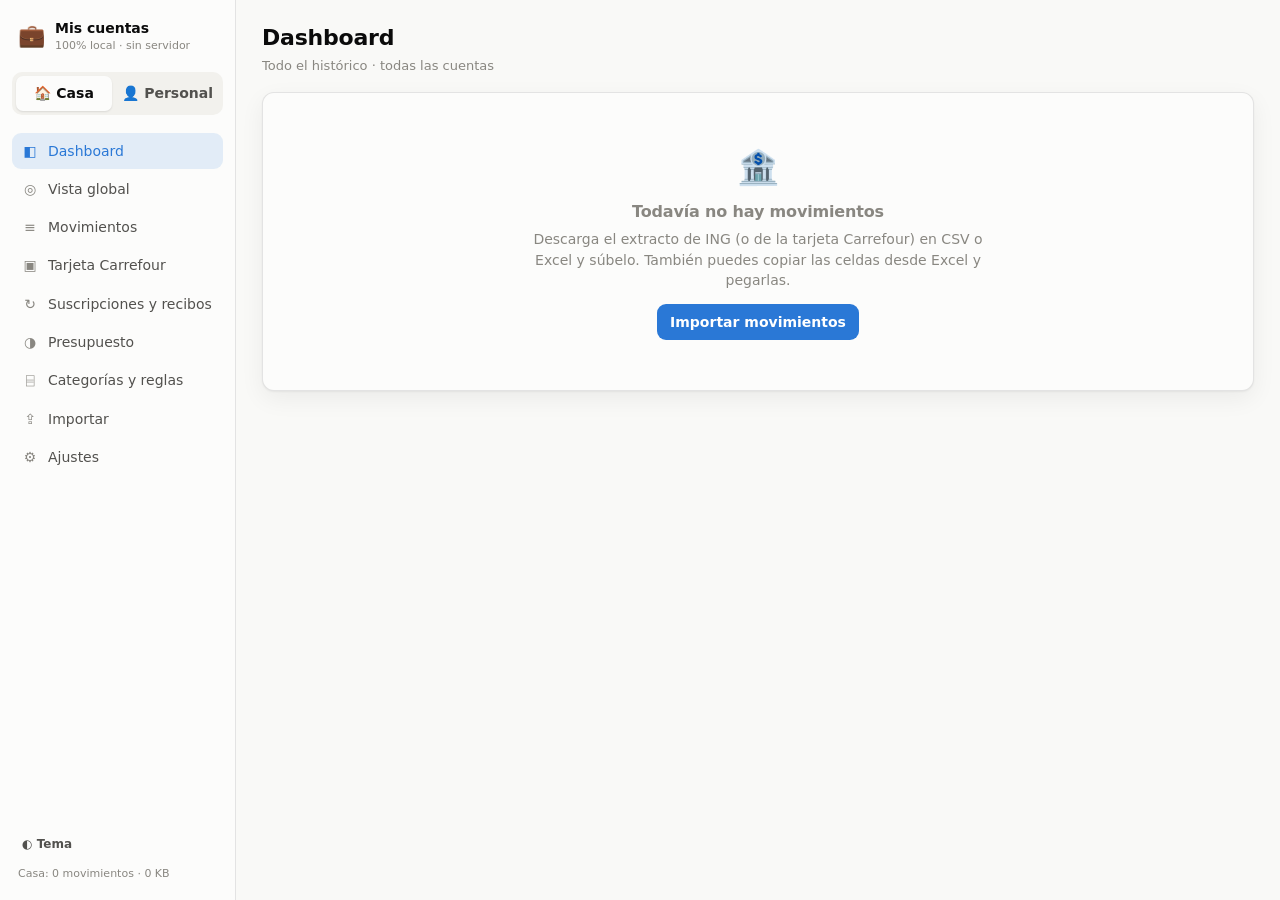
<file: index.html>
<!DOCTYPE html>
<html lang="es" data-theme="light" data-build="1.0.3" data-size="375783">
<head>
<meta charset="utf-8">
<meta name="viewport" content="width=device-width, initial-scale=1, viewport-fit=cover">
<title>Mis cuentas</title>
<meta name="theme-color" content="#2a78d6">
<meta name="mobile-web-app-capable" content="yes">
<meta name="apple-mobile-web-app-capable" content="yes">
<meta name="apple-mobile-web-app-status-bar-style" content="default">
<meta name="apple-mobile-web-app-title" content="Mis cuentas">
<link rel="stylesheet" href="css/styles.css">
<link rel="icon" href="icons/icon.svg" type="image/svg+xml">
<link rel="apple-touch-icon" href="icons/apple-touch-icon.png">
<script>
  /* Chrome Android (≤157) dice «ya está instalada» en su menú si hay OTRA app
     instalada en el mismo dominio (alexlobar.github.io). beforeinstallprompt sí
     mira la carpeta: se escucha ya aquí, ANTES de enlazar el manifiesto, para no
     perder el aviso, y app.js lo ofrece con un botón propio. */
  window.__installPrompt = null;
  window.addEventListener('beforeinstallprompt', function (ev) {
    ev.preventDefault();               // sin la mini-barra de Chrome: usamos nuestro botón
    window.__installPrompt = ev;
    if (window.__onInstallPrompt) window.__onInstallPrompt(ev);
  });
  // Para instalarla en el móvil hace falta el manifiesto; abierta como fichero
  // (doble clic en el PC) no sirve y el navegador se quejaría, así que solo se pone en web.
  if (location.protocol !== 'file:') {
    var l = document.createElement('link'); l.rel = 'manifest'; l.href = 'manifest.webmanifest';
    document.head.appendChild(l);
  }
</script>
</head>
<body>

<aside class="sidebar">
  <div class="brand">
    <span class="brand-mark">💼</span>
    <div>
      <div class="brand-name">Mis cuentas</div>
      <div class="brand-sub">100% local · sin servidor</div>
    </div>
  </div>
  <!-- selector de espacio (Casa / Personal) y menú: los pinta app.js -->
  <div class="espacio" id="espacio" role="group" aria-label="Espacio"></div>
  <button class="btn ghost menu-btn" id="menuBtn" aria-label="Menú" aria-expanded="false" aria-controls="nav">☰</button>
  <nav class="nav" id="nav"></nav>
  <div class="sidebar-foot">
    <button class="btn ghost sm" id="themeToggle" title="Cambiar tema">◐ Tema</button>
    <div class="storage-note" id="storageNote"></div>
  </div>
</aside>

<main class="main">
  <div id="view"></div>
</main>

<!-- barra de pestañas del móvil: la pinta app.js -->
<nav class="tabbar" id="tabbar" aria-label="Accesos rápidos"></nav>

<div id="tooltip" class="chart-tooltip" hidden></div>
<div id="toasts" class="toasts"></div>

<dialog id="modal" class="modal">
  <div class="modal-body" id="modalBody"></div>
</dialog>

<script src="js/store.js"></script>
<script src="js/xlsx.js"></script>
<script src="js/parse.js"></script>
<script src="js/charts.js"></script>
<script src="js/app.js"></script>
</body>
</html>
</file>
<file: css/styles.css>
/* ---------- Tokens ---------- */
:root {
  color-scheme: light;
  --plane:          #f9f9f7;
  --surface:        #fcfcfb;
  --surface-2:      #f2f1ed;
  --text:           #0b0b0b;
  --text-2:         #52514e;
  --muted:          #898781;
  --grid:           #e1e0d9;
  --axis:           #c3c2b7;
  --border:         rgba(11,11,11,0.10);
  --border-strong:  rgba(11,11,11,0.18);
  --good:           #0ca30c;
  --good-text:      #006300;
  --warning:        #fab219;
  --serious:        #ec835a;
  --critical:       #d03b3b;
  --s1:#2a78d6; --s2:#eb6834; --s3:#1baf7a; --s4:#eda100;
  --s5:#e87ba4; --s6:#008300; --s7:#4a3aa7; --s8:#e34948;
  --accent:         #2a78d6;
  --shadow:         0 1px 2px rgba(11,11,11,.05), 0 8px 24px rgba(11,11,11,.06);
  --radius:         12px;
}
@media (prefers-color-scheme: dark) {
  :root:not([data-theme="light"]) {
    color-scheme: dark;
    --plane:#0d0d0d; --surface:#1a1a19; --surface-2:#232321;
    --text:#ffffff; --text-2:#c3c2b7; --muted:#898781;
    --grid:#2c2c2a; --axis:#383835;
    --border:rgba(255,255,255,0.10); --border-strong:rgba(255,255,255,0.20);
    --good-text:#0ca30c;
    --s1:#3987e5; --s2:#d95926; --s3:#199e70; --s4:#c98500;
    --s5:#d55181; --s6:#008300; --s7:#9085e9; --s8:#e66767;
    --accent:#3987e5;
    --shadow: 0 1px 2px rgba(0,0,0,.4), 0 8px 24px rgba(0,0,0,.35);
  }
}
:root[data-theme="dark"] {
  color-scheme: dark;
  --plane:#0d0d0d; --surface:#1a1a19; --surface-2:#232321;
  --text:#ffffff; --text-2:#c3c2b7; --muted:#898781;
  --grid:#2c2c2a; --axis:#383835;
  --border:rgba(255,255,255,0.10); --border-strong:rgba(255,255,255,0.20);
  --good-text:#0ca30c;
  --s1:#3987e5; --s2:#d95926; --s3:#199e70; --s4:#c98500;
  --s5:#d55181; --s6:#008300; --s7:#9085e9; --s8:#e66767;
  --accent:#3987e5;
  --shadow: 0 1px 2px rgba(0,0,0,.4), 0 8px 24px rgba(0,0,0,.35);
}

/* ---------- Base ---------- */
* { box-sizing: border-box; }
html, body { height: 100%; }
body {
  margin: 0;
  display: flex;
  background: var(--plane);
  color: var(--text);
  font: 14px/1.45 system-ui, -apple-system, "Segoe UI", sans-serif;
  -webkit-font-smoothing: antialiased;
}
h1,h2,h3,h4 { margin: 0; font-weight: 650; letter-spacing: -0.01em; }
h1 { font-size: 22px; }
h2 { font-size: 16px; }
h3 { font-size: 14px; }
a { color: var(--accent); }
button, input, select, textarea { font: inherit; color: inherit; }

/* ---------- Sidebar ---------- */
.sidebar {
  width: 236px; flex: 0 0 236px;
  background: var(--surface);
  border-right: 1px solid var(--border);
  display: flex; flex-direction: column;
  padding: 18px 12px; gap: 18px;
  position: sticky; top: 0; height: 100vh;
}
.brand { display: flex; gap: 10px; align-items: center; padding: 0 6px; }
.brand-mark { font-size: 22px; }
.brand-name { font-weight: 680; font-size: 14px; }
.brand-sub { font-size: 11px; color: var(--muted); }
.nav { display: flex; flex-direction: column; gap: 2px; }
.nav a {
  display: flex; align-items: center; gap: 10px;
  padding: 8px 10px; border-radius: 9px;
  color: var(--text-2); text-decoration: none; font-weight: 500;
}
.nav a .ico { width: 16px; text-align: center; color: var(--muted); }
.nav a:hover { background: var(--surface-2); color: var(--text); }
.nav a.active { background: color-mix(in srgb, var(--accent) 12%, transparent); color: var(--accent); }
.nav a.active .ico { color: var(--accent); }
.sidebar-foot { margin-top: auto; display: flex; flex-direction: column; gap: 8px; }
.storage-note { font-size: 11px; color: var(--muted); padding: 0 6px; }

/* ---------- Main ---------- */
.main { flex: 1; min-width: 0; padding: 22px 26px 60px; }
.page-head { display: flex; align-items: flex-end; justify-content: space-between; gap: 16px; margin-bottom: 16px; flex-wrap: wrap; }
.page-head .sub { color: var(--muted); font-size: 13px; margin-top: 3px; }

/* ---------- Cards ---------- */
.card {
  background: var(--surface); border: 1px solid var(--border);
  border-radius: var(--radius); padding: 16px; box-shadow: var(--shadow);
}
.card + .card { margin-top: 14px; }
.grid .card + .card, .grid .card { margin-top: 0; }   /* dentro de una rejilla manda el gap */
.card-head { display: flex; align-items: center; justify-content: space-between; gap: 4px 12px; margin-bottom: 12px; flex-wrap: wrap; }
.card-head .hint { min-width: 0; }
.card-head .hint { font-size: 12px; color: var(--muted); }
.grid { display: grid; gap: 14px; align-items: start; }
.g2 { grid-template-columns: repeat(2, minmax(0,1fr)); }
.g3 { grid-template-columns: repeat(3, minmax(0,1fr)); }
.g4 { grid-template-columns: repeat(4, minmax(0,1fr)); }
/* minmax(0,1fr): ningún contenido puede ensanchar la columna más allá de la pantalla */
@media (max-width: 1100px) { .g4 { grid-template-columns: repeat(2, minmax(0,1fr)); } .g3, .g2 { grid-template-columns: minmax(0,1fr); } }

/* ---------- Stat tiles ---------- */
.stat { display: flex; flex-direction: column; gap: 4px; }
.stat .label { font-size: 12px; color: var(--muted); font-weight: 550; text-transform: uppercase; letter-spacing: .04em; }
.stat .value { font-size: 26px; font-weight: 660; letter-spacing: -0.02em; }
.stat .delta { font-size: 12px; color: var(--text-2); }
.pos { color: var(--good-text); }
.neg { color: var(--critical); }

/* ---------- Controls ---------- */
.btn {
  border: 1px solid var(--border-strong); background: var(--surface);
  padding: 7px 12px; border-radius: 9px; cursor: pointer; font-weight: 550;
  display: inline-flex; align-items: center; gap: 7px;
}
.btn:hover { background: var(--surface-2); }
a.btn { text-decoration: none; color: var(--text); }
.btn.primary { background: var(--accent); border-color: transparent; color: #fff; }
.btn.primary:hover { filter: brightness(1.07); }
.btn.ghost { border-color: transparent; background: transparent; color: var(--text-2); }
.btn.ghost:hover { background: var(--surface-2); }
.btn.danger { color: var(--critical); border-color: color-mix(in srgb, var(--critical) 40%, transparent); }
.btn.sm { padding: 4px 9px; font-size: 12px; border-radius: 7px; }
.btn:disabled { opacity: .45; cursor: not-allowed; }
input[type=text], input[type=date], input[type=number], input[type=search], select, textarea {
  background: var(--surface); border: 1px solid var(--border-strong);
  border-radius: 8px; padding: 6px 9px; outline: none; max-width: 100%;
}
input:focus, select:focus, textarea:focus { border-color: var(--accent); box-shadow: 0 0 0 3px color-mix(in srgb, var(--accent) 18%, transparent); }
textarea { width: 100%; font-family: ui-monospace, Consolas, monospace; font-size: 12px; }
label.field { display: flex; flex-direction: column; gap: 4px; font-size: 12px; color: var(--text-2); font-weight: 550; }
.toolbar { display: flex; gap: 8px; flex-wrap: wrap; align-items: flex-end; margin-bottom: 12px; }
.toolbar input[type=search] { min-width: 210px; }
.toolbar .spacer { flex: 1; }
.chip {
  display: inline-flex; align-items: center; gap: 6px; padding: 3px 9px;
  border-radius: 999px; background: var(--surface-2); font-size: 12px; font-weight: 550;
  border: 1px solid var(--border);
}
.chip .dot { width: 8px; height: 8px; border-radius: 50%; }
.seg { display: inline-flex; border: 1px solid var(--border-strong); border-radius: 9px; overflow: hidden; }
.seg button { border: 0; background: transparent; padding: 6px 11px; cursor: pointer; color: var(--text-2); }
.seg button + button { border-left: 1px solid var(--border); }
.seg button.on { background: var(--accent); color: #fff; }

/* ---------- Tables ---------- */
.table-wrap { overflow: auto; border: 1px solid var(--border); border-radius: 10px; }
table { width: 100%; border-collapse: collapse; font-size: 13px; }
thead th {
  position: sticky; top: 0; z-index: 1;
  background: var(--surface-2); text-align: left; font-weight: 600; font-size: 12px;
  color: var(--text-2); padding: 9px 10px; white-space: nowrap; border-bottom: 1px solid var(--border);
  cursor: pointer; user-select: none;
}
thead th.nosort { cursor: default; }
tbody td { padding: 8px 10px; border-bottom: 1px solid var(--grid); vertical-align: middle; }
tbody tr:hover { background: var(--surface-2); }
tbody tr.excluded { opacity: .5; }
td.num, th.num { text-align: right; font-variant-numeric: tabular-nums; white-space: nowrap; }
td.date { white-space: nowrap; font-variant-numeric: tabular-nums; color: var(--text-2); }
td.concept { min-width: 240px; }
.empty { padding: 34px; text-align: center; color: var(--muted); }
.pager { display: flex; gap: 8px; align-items: center; justify-content: flex-end; padding-top: 10px; font-size: 12px; color: var(--text-2); }

/* ---------- Charts ---------- */
.chart { width: 100%; display: block; overflow: visible; }
.chart text { font-family: system-ui, -apple-system, "Segoe UI", sans-serif; }
.axis-label { fill: var(--muted); font-size: 11px; }
.grid-line { stroke: var(--grid); stroke-width: 1; }
.baseline { stroke: var(--axis); stroke-width: 1; }
.legend { display: flex; flex-wrap: wrap; gap: 12px; margin-top: 10px; font-size: 12px; color: var(--text-2); }
.legend .item { display: inline-flex; align-items: center; gap: 6px; }
.legend .swatch { width: 10px; height: 10px; border-radius: 3px; }
.chart-tooltip {
  position: fixed; z-index: 90; pointer-events: none;
  background: var(--surface); border: 1px solid var(--border-strong);
  border-radius: 8px; padding: 7px 10px; font-size: 12px; box-shadow: var(--shadow);
  max-width: 260px;
}
.chart-tooltip .t-title { font-weight: 620; margin-bottom: 3px; }
.chart-tooltip .t-row { display: flex; justify-content: space-between; gap: 14px; font-variant-numeric: tabular-nums; }

/* ---------- Bars list (categoría / presupuesto) ---------- */
.barlist { display: flex; flex-direction: column; gap: 10px; }
.barrow { display: grid; grid-template-columns: 1fr auto; gap: 4px 12px; align-items: baseline; }
.barrow .name { font-weight: 550; }
.barrow .val { font-variant-numeric: tabular-nums; }
.barrow .track { grid-column: 1 / -1; display: block; height: 8px; border-radius: 4px; background: var(--surface-2); overflow: hidden; }
.barrow .fill { display: block; height: 100%; min-width: 3px; border-radius: 4px; }
.barrow .meta { grid-column: 1 / -1; font-size: 11px; color: var(--muted); }

/* ---------- Import wizard ---------- */
.steps { display: flex; gap: 8px; margin-bottom: 14px; flex-wrap: wrap; }
.steps .step { display: flex; align-items: center; gap: 7px; font-size: 12px; color: var(--muted); }
.steps .step .n { width: 20px; height: 20px; border-radius: 50%; display: grid; place-items: center; background: var(--surface-2); font-size: 11px; font-weight: 600; }
.steps .step.on { color: var(--text); }
.steps .step.on .n { background: var(--accent); color: #fff; }
.dropzone {
  border: 1.5px dashed var(--border-strong); border-radius: var(--radius);
  padding: 30px; text-align: center; color: var(--text-2); background: var(--surface);
}
.dropzone.drag { border-color: var(--accent); background: color-mix(in srgb, var(--accent) 7%, var(--surface)); }
.map-grid { display: grid; grid-template-columns: repeat(auto-fill, minmax(190px, 1fr)); gap: 10px; }
.preview-tbl td, .preview-tbl th { font-size: 12px; max-width: 260px; overflow: hidden; text-overflow: ellipsis; white-space: nowrap; }

/* ---------- Misc ---------- */
.notice { border-left: 3px solid var(--accent); background: var(--surface-2); padding: 10px 12px; border-radius: 0 8px 8px 0; font-size: 13px; color: var(--text-2); }
.notice.warn { border-color: var(--warning); }
.notice.bad { border-color: var(--critical); }
/* texto pequeño de apoyo: fluye como texto normal (con flex, la negrita quedaba separada por huecos) */
.kv { font-size: 12px; color: var(--text-2); }
.toasts { position: fixed; right: 18px; bottom: 18px; display: flex; flex-direction: column; gap: 8px; z-index: 100; }
.toast { background: var(--surface); border: 1px solid var(--border-strong); border-left: 3px solid var(--accent); border-radius: 9px; padding: 10px 14px; box-shadow: var(--shadow); font-size: 13px; animation: pop .18s ease-out; }
.toast.bad { border-left-color: var(--critical); }
.toast.good { border-left-color: var(--good); }
@keyframes pop { from { transform: translateY(6px); opacity: 0 } }
.modal { border: 1px solid var(--border-strong); border-radius: var(--radius); padding: 0; background: var(--surface); color: var(--text); box-shadow: var(--shadow); max-width: min(720px, 94vw); }
.modal::backdrop { background: rgba(0,0,0,.35); }
.modal-body { padding: 18px; }
.row { display: flex; gap: 8px; align-items: center; flex-wrap: wrap; }
.mono { font-family: ui-monospace, Consolas, monospace; font-size: 12px; }
.tag { font-size: 11px; padding: 2px 7px; border-radius: 6px; background: var(--surface-2); color: var(--text-2); border: 1px solid var(--border); white-space: nowrap; }
.srcdot { display: inline-block; width: 7px; height: 7px; border-radius: 50%; margin-right: 6px; }
hr.sep { border: 0; border-top: 1px solid var(--grid); margin: 14px 0; }
.scroll-y { max-height: 420px; overflow-y: auto; overflow-x: hidden; padding-right: 10px; }
details summary { cursor: pointer; color: var(--text-2); font-size: 13px; font-weight: 550; }

/* ---------- Selector de espacio (Casa / Personal) ---------- */
.espacio { display: flex; gap: 4px; padding: 4px; background: var(--surface-2); border-radius: 10px; }
.espacio button {
  flex: 1; border: 0; background: transparent; padding: 7px 6px; border-radius: 7px;
  font-weight: 600; color: var(--text-2); cursor: pointer; white-space: nowrap;
}
.espacio button:hover { color: var(--text); }
.espacio button.on { background: var(--surface); color: var(--text); box-shadow: 0 1px 2px rgba(0,0,0,.10); }
.espacio button:focus-visible, .nav a:focus-visible, .btn:focus-visible { outline: 2px solid var(--accent); outline-offset: 2px; }

/* ---------- Personal: cuentas, inversiones, traspasos ---------- */
.kind { font-size: 10px; text-transform: uppercase; letter-spacing: .05em; padding: 1px 6px; border-radius: 5px; margin-left: 7px; font-weight: 650; vertical-align: 1px; }
.kind.liq { background: color-mix(in srgb, var(--s1) 14%, transparent); color: var(--s1); }
.kind.inv { background: color-mix(in srgb, var(--s7) 16%, transparent); color: var(--s7); }
.section-title { margin: 20px 0 10px; display: flex; align-items: baseline; gap: 10px; }
.section-title:first-of-type { margin-top: 4px; }
.acc-card .card-head h2 { display: flex; align-items: center; }
.acc-value { font-size: 26px; font-weight: 660; letter-spacing: -0.02em; margin-bottom: 4px; font-variant-numeric: tabular-nums; }
.mini-stats { display: grid; grid-template-columns: repeat(4, minmax(0, 1fr)); gap: 10px; margin-bottom: 8px; }
.mini-stats > div { display: flex; flex-direction: column; gap: 2px; }
.mini-stats .label { font-size: 11px; color: var(--muted); text-transform: uppercase; letter-spacing: .04em; font-weight: 550; }
.mini-stats b { font-size: 16px; font-variant-numeric: tabular-nums; }
.val-form { align-items: flex-end; }
.val-form label.field { flex: 1 1 130px; }
.val-form input { width: 100%; }
.flujo { display: grid; grid-template-columns: 1fr auto auto; gap: 8px 14px; font-size: 13px; align-items: center; }
.flujo .de { font-weight: 550; }
.flujo .num { font-variant-numeric: tabular-nums; }
.flujo .ok { color: var(--good-text); font-size: 12px; white-space: nowrap; }
.flujo .warn, .tag-warn { color: #8a5a00; }
.tag-ok { color: var(--good-text); border-color: color-mix(in srgb, var(--good) 35%, transparent); }
.tag-warn { border-color: color-mix(in srgb, var(--warning) 60%, transparent); background: color-mix(in srgb, var(--warning) 12%, transparent); }
.flujo .warn { font-size: 12px; white-space: nowrap; }
@media (prefers-color-scheme: dark) { :root:not([data-theme="light"]) .flujo .warn, :root:not([data-theme="light"]) .tag-warn { color: var(--warning); } }
:root[data-theme="dark"] .flujo .warn, :root[data-theme="dark"] .tag-warn { color: var(--warning); }
@media (max-width: 1100px) { .mini-stats { grid-template-columns: repeat(2, minmax(0, 1fr)); } }

/* ---------- Gasto fijo y variable ---------- */
.stat .value small { font-size: 14px; font-weight: 600; margin-left: 2px; opacity: .8; }
.fv-nums { display: grid; grid-template-columns: repeat(2, minmax(0, 1fr)); gap: 12px; margin-bottom: 10px; }
.fv-nums > div { display: flex; flex-direction: column; gap: 2px; }
.fv-nums .label { font-size: 12px; color: var(--muted); font-weight: 550; text-transform: uppercase; letter-spacing: .04em; display: inline-flex; align-items: center; gap: 6px; }
.fv-nums b { font-size: 22px; font-weight: 660; letter-spacing: -0.01em; font-variant-numeric: tabular-nums; }
.sw { display: inline-block; width: 10px; height: 10px; border-radius: 3px; }
.fv-bar { display: flex; gap: 2px; height: 12px; border-radius: 6px; overflow: hidden; background: var(--surface-2); }
.fv-bar span { display: block; height: 100%; }
.fv-bar span:first-child { border-radius: 6px 0 0 6px; }
.fv-bar span:last-child { border-radius: 0 6px 6px 0; }
.fv-bar span:only-child { border-radius: 6px; }
.fv-list { display: flex; flex-direction: column; gap: 6px; margin-top: 12px; font-size: 13px; }
.fv-list > div { display: flex; justify-content: space-between; gap: 10px; }
.fv-list .num { font-variant-numeric: tabular-nums; white-space: nowrap; }
.fix-toggle { display: inline-flex; align-items: center; gap: 6px; font-size: 12px; color: var(--text-2); cursor: pointer; }

/* ---------- Colchón de seguridad ---------- */
.cushion-hero { display: flex; align-items: baseline; gap: 10px; flex-wrap: wrap; margin-bottom: 10px; }
.cushion-hero b { font-size: 30px; font-weight: 680; letter-spacing: -0.02em; font-variant-numeric: tabular-nums; }
.cushion-hero > span:not(.chip) { color: var(--text-2); }
.chip-good { color: var(--good-text); border-color: color-mix(in srgb, var(--good) 40%, transparent); }
.chip-warn { color: #8a5a00; border-color: color-mix(in srgb, var(--warning) 60%, transparent); background: color-mix(in srgb, var(--warning) 12%, transparent); }
@media (prefers-color-scheme: dark) { :root:not([data-theme="light"]) .chip-warn { color: var(--warning); } }
:root[data-theme="dark"] .chip-warn { color: var(--warning); }
.cushion-bar { height: 12px; border-radius: 6px; background: var(--surface-2); overflow: hidden; }
.cushion-bar span { display: block; height: 100%; border-radius: 6px; }
.cushion-scale { display: flex; justify-content: space-between; font-size: 11px; color: var(--muted); margin: 4px 0 12px; }
.cushion-grid { display: grid; grid-template-columns: repeat(3, minmax(0, 1fr)); gap: 10px; margin-bottom: 10px; }
.cushion-grid > div { display: flex; flex-direction: column; gap: 2px; }
.cushion-grid .label { font-size: 11px; color: var(--muted); text-transform: uppercase; letter-spacing: .04em; font-weight: 550; }
.cushion-grid b { font-size: 15px; font-variant-numeric: tabular-nums; display: inline-flex; align-items: center; gap: 6px; }
.cushion-grid input { width: 58px; padding: 3px 6px; text-align: right; }
.inc-line { margin-top: 6px; }
.acc-choice .seg button { padding: 7px 14px; font-weight: 600; }

/* ---------- Rentabilidad anual y cartera ---------- */
.ret-line { margin-top: 6px; line-height: 1.5; }
.ret-line .label { font-size: 11px; color: var(--muted); text-transform: uppercase; letter-spacing: .04em; font-weight: 550; margin-right: 4px; }
.ret-line b { font-size: 15px; font-variant-numeric: tabular-nums; }
td small.kv { font-size: 11px; white-space: nowrap; }
.muted-row td { color: var(--muted); }

/* ---------- Recordatorio de importar ---------- */
.nav-badge {
  margin-left: auto; min-width: 18px; height: 18px; padding: 0 5px; border-radius: 9px;
  background: var(--warning); color: #3d2a00; font-size: 11px; font-weight: 700;
  display: inline-flex; align-items: center; justify-content: center; font-variant-numeric: tabular-nums;
}
.nav-badge[hidden] { display: none; }
.remind { margin-bottom: 14px; }
.remind-head { display: flex; align-items: center; justify-content: space-between; gap: 10px; flex-wrap: wrap; color: var(--text); }
.remind-list { list-style: none; margin: 8px 0 0; padding: 0; display: flex; flex-direction: column; gap: 6px; }
.remind-list li { display: flex; align-items: center; justify-content: space-between; gap: 6px 12px; flex-wrap: wrap; }
.remind-list li > span:first-child { min-width: 0; flex: 1 1 260px; }
.remind-list .row { gap: 6px; }
.status-tbl td:nth-child(2) { color: var(--text-2); }

/* ---------- Vista simple (móvil) ---------- */
.only-narrow { display: none; }
@media (max-width: 700px) { .only-narrow { display: inline-flex; } }
.simple { max-width: 560px; margin: 0 auto; display: flex; flex-direction: column; gap: 12px; }
.s-top { display: flex; align-items: center; justify-content: space-between; gap: 10px; }
.s-top h1 { font-size: 20px; }
.s-month { display: flex; align-items: center; justify-content: space-between; gap: 8px; background: var(--surface); border: 1px solid var(--border); border-radius: 12px; padding: 4px; }
.s-month b { font-size: 15px; text-transform: capitalize; }
.s-month button { width: 40px; height: 36px; border: 0; border-radius: 9px; background: transparent; font-size: 20px; color: var(--text-2); cursor: pointer; }
.s-month button:hover:not(:disabled) { background: var(--surface-2); }
.s-month button:disabled { opacity: .25; cursor: default; }
.s-hero { background: var(--surface); border: 1px solid var(--border); border-radius: 16px; padding: 18px; box-shadow: var(--shadow); }
.s-hero .label { font-size: 12px; color: var(--muted); font-weight: 600; text-transform: uppercase; letter-spacing: .05em; }
.s-hero .big { display: block; font-size: 36px; font-weight: 700; letter-spacing: -0.03em; font-variant-numeric: tabular-nums; line-height: 1.15; margin: 4px 0 2px; }
.s-trio { display: grid; grid-template-columns: repeat(3, minmax(0, 1fr)); gap: 8px; }
.s-trio > div { background: var(--surface); border: 1px solid var(--border); border-radius: 12px; padding: 10px 10px 9px; min-width: 0; }
.s-trio .label { display: block; font-size: 11px; color: var(--muted); font-weight: 600; text-transform: uppercase; letter-spacing: .04em; }
.s-trio b { display: block; font-size: 16px; font-variant-numeric: tabular-nums; white-space: nowrap; overflow: hidden; text-overflow: ellipsis; }
.s-trio .kv { font-size: 11px; }
.s-card { background: var(--surface); border: 1px solid var(--border); border-radius: 14px; padding: 14px; }
.s-card h2 { font-size: 15px; margin-bottom: 10px; display: flex; justify-content: space-between; align-items: baseline; gap: 8px; }
.s-card h2 a, .s-card h2 .kv { font-size: 12px; font-weight: 550; }
.s-row { display: flex; justify-content: space-between; align-items: baseline; gap: 10px; }
.s-row > span:first-child { min-width: 0; overflow: hidden; text-overflow: ellipsis; white-space: nowrap; }
.s-row b, .s-row .num { font-variant-numeric: tabular-nums; white-space: nowrap; }
.s-list { display: flex; flex-direction: column; gap: 10px; }
.s-track { height: 7px; border-radius: 4px; background: var(--surface-2); overflow: hidden; margin-top: 4px; }
.s-track span { display: block; height: 100%; border-radius: 4px; min-width: 3px; }
.s-mov { display: flex; justify-content: space-between; align-items: center; gap: 10px; padding: 8px 0; border-bottom: 1px solid var(--grid); }
.s-mov:last-child { border-bottom: 0; padding-bottom: 0; }
.s-mov > div { min-width: 0; }
.s-mov .s-concept { font-weight: 550; white-space: nowrap; overflow: hidden; text-overflow: ellipsis; }
.s-mov b { font-variant-numeric: tabular-nums; white-space: nowrap; }
.s-remind { display: flex; justify-content: space-between; align-items: center; gap: 8px; padding: 11px 14px; border-radius: 12px; text-decoration: none; color: var(--text);
  background: color-mix(in srgb, var(--warning) 14%, var(--surface)); border: 1px solid color-mix(in srgb, var(--warning) 45%, transparent); font-weight: 550; }
.s-install { display: flex; flex-wrap: wrap; align-items: center; justify-content: space-between; gap: 8px 12px; padding: 11px 14px; margin-bottom: 14px;
  border-radius: 12px; background: color-mix(in srgb, var(--accent) 10%, var(--surface)); border: 1px solid color-mix(in srgb, var(--accent) 35%, transparent); }
.simple .s-install { margin-bottom: 0; }
.s-install > span:first-child { flex: 1 1 220px; min-width: 0; }
.s-foot { display: flex; flex-direction: column; gap: 8px; align-items: stretch; }
.s-foot .btn { justify-content: center; padding: 10px 12px; }
.s-empty { text-align: center; padding: 26px 16px; }
.s-empty p { color: var(--text-2); margin: 6px 0 14px; }
.s-empty .btn { width: 100%; justify-content: center; padding: 11px; margin-top: 8px; }

/* ---------- Pantallas estrechas ---------- */
@media (max-width: 820px) {
  body { flex-direction: column; }
  .sidebar {
    width: auto; flex: none; height: auto; position: static;
    border-right: 0; border-bottom: 1px solid var(--border);
    flex-direction: row; align-items: center; gap: 12px; flex-wrap: wrap;
    padding: 12px 16px;
  }
  .nav { flex-direction: row; flex-wrap: wrap; flex: 1; }
  .nav a { padding: 6px 9px; font-size: 13px; }
  .nav-badge { margin-left: 4px; }
  .sidebar-foot { margin-top: 0; flex-direction: row; align-items: center; }
  .storage-note { display: none; }
  .main { padding: 16px; }
  .brand-sub { display: none; }
}

/* ---------- Móvil: aspecto de app ----------
   Arriba, la marca, el tema, el menú y Casa/Personal; el menú completo se
   despliega con ☰. Abajo, una barra de pestañas fija con lo que más se usa. */
.menu-btn, .tabbar { display: none; }
@media (max-width: 700px) {
  .sidebar {
    flex-direction: row; align-items: center; gap: 10px; flex-wrap: wrap;
    padding: 10px 14px; padding-top: calc(10px + env(safe-area-inset-top));
  }
  .brand { flex: 1 1 auto; padding: 0; }
  .sidebar-foot { order: 2; margin: 0; flex-direction: row; }
  .menu-btn { order: 3; display: inline-flex; font-size: 17px; padding: 4px 10px; }
  .espacio { order: 4; flex: 1 1 100%; }
  .nav { order: 5; display: none; flex: 1 1 100%; flex-direction: column; gap: 2px; padding-top: 4px; }
  body.menu-open .nav { display: flex; }
  .nav a { padding: 10px 10px; font-size: 15px; }
  .nav-badge { margin-left: auto; }
  .main { padding: 14px 14px calc(84px + env(safe-area-inset-bottom)); }
  .tabbar {
    display: flex; position: fixed; left: 0; right: 0; bottom: 0; z-index: 40;
    background: var(--surface); border-top: 1px solid var(--border);
    padding-bottom: env(safe-area-inset-bottom); box-shadow: 0 -4px 16px rgba(0,0,0,.06);
  }
  .tabbar a, .tabbar button {
    flex: 1 1 0; min-width: 0; display: flex; flex-direction: column; align-items: center; gap: 2px;
    padding: 8px 2px 7px; font-size: 11px; font-weight: 550; color: var(--muted);
    text-decoration: none; background: none; border: 0; cursor: pointer; position: relative;
  }
  .tabbar .ico { font-size: 19px; line-height: 1.1; }
  .tabbar .on { color: var(--accent); }
  .tabbar .dot-badge { position: absolute; top: 5px; left: calc(50% + 8px); width: 8px; height: 8px; border-radius: 50%; background: var(--warning); }
  .toasts { left: 12px; right: 12px; bottom: calc(76px + env(safe-area-inset-bottom)); }
}

/* Móvil: la barra en fila ya no cabe y empuja la página a lo ancho, así que se apila */
@media (max-width: 620px) {
  .page-head { align-items: flex-start; }
  .page-head h1 { font-size: 19px; }
  .stat .value { font-size: 22px; }
  .toolbar label.field { flex: 1 1 150px; }
  .toolbar input, .toolbar select { width: 100%; min-width: 0; }
  /* traspasos: cuenta e importe en una línea, el estado debajo */
  .flujo { grid-template-columns: minmax(0, 1fr) auto; }
  .flujo > :nth-child(3n) { grid-column: 1 / -1; white-space: normal; margin-top: -4px; padding-bottom: 4px; border-bottom: 1px solid var(--grid); }
  .mini-stats { grid-template-columns: repeat(2, minmax(0, 1fr)); }
  .cushion-grid { grid-template-columns: repeat(2, minmax(0, 1fr)); }
  .fv-nums b { font-size: 19px; }
}
</file>
<file: para-subir-a-github/css/styles.css>
/* ---------- Tokens ---------- */
:root {
  color-scheme: light;
  --plane:          #f9f9f7;
  --surface:        #fcfcfb;
  --surface-2:      #f2f1ed;
  --text:           #0b0b0b;
  --text-2:         #52514e;
  --muted:          #898781;
  --grid:           #e1e0d9;
  --axis:           #c3c2b7;
  --border:         rgba(11,11,11,0.10);
  --border-strong:  rgba(11,11,11,0.18);
  --good:           #0ca30c;
  --good-text:      #006300;
  --warning:        #fab219;
  --serious:        #ec835a;
  --critical:       #d03b3b;
  --s1:#2a78d6; --s2:#eb6834; --s3:#1baf7a; --s4:#eda100;
  --s5:#e87ba4; --s6:#008300; --s7:#4a3aa7; --s8:#e34948;
  --accent:         #2a78d6;
  --shadow:         0 1px 2px rgba(11,11,11,.05), 0 8px 24px rgba(11,11,11,.06);
  --radius:         12px;
}
@media (prefers-color-scheme: dark) {
  :root:not([data-theme="light"]) {
    color-scheme: dark;
    --plane:#0d0d0d; --surface:#1a1a19; --surface-2:#232321;
    --text:#ffffff; --text-2:#c3c2b7; --muted:#898781;
    --grid:#2c2c2a; --axis:#383835;
    --border:rgba(255,255,255,0.10); --border-strong:rgba(255,255,255,0.20);
    --good-text:#0ca30c;
    --s1:#3987e5; --s2:#d95926; --s3:#199e70; --s4:#c98500;
    --s5:#d55181; --s6:#008300; --s7:#9085e9; --s8:#e66767;
    --accent:#3987e5;
    --shadow: 0 1px 2px rgba(0,0,0,.4), 0 8px 24px rgba(0,0,0,.35);
  }
}
:root[data-theme="dark"] {
  color-scheme: dark;
  --plane:#0d0d0d; --surface:#1a1a19; --surface-2:#232321;
  --text:#ffffff; --text-2:#c3c2b7; --muted:#898781;
  --grid:#2c2c2a; --axis:#383835;
  --border:rgba(255,255,255,0.10); --border-strong:rgba(255,255,255,0.20);
  --good-text:#0ca30c;
  --s1:#3987e5; --s2:#d95926; --s3:#199e70; --s4:#c98500;
  --s5:#d55181; --s6:#008300; --s7:#9085e9; --s8:#e66767;
  --accent:#3987e5;
  --shadow: 0 1px 2px rgba(0,0,0,.4), 0 8px 24px rgba(0,0,0,.35);
}

/* ---------- Base ---------- */
* { box-sizing: border-box; }
html, body { height: 100%; }
body {
  margin: 0;
  display: flex;
  background: var(--plane);
  color: var(--text);
  font: 14px/1.45 system-ui, -apple-system, "Segoe UI", sans-serif;
  -webkit-font-smoothing: antialiased;
}
h1,h2,h3,h4 { margin: 0; font-weight: 650; letter-spacing: -0.01em; }
h1 { font-size: 22px; }
h2 { font-size: 16px; }
h3 { font-size: 14px; }
a { color: var(--accent); }
button, input, select, textarea { font: inherit; color: inherit; }

/* ---------- Sidebar ---------- */
.sidebar {
  width: 236px; flex: 0 0 236px;
  background: var(--surface);
  border-right: 1px solid var(--border);
  display: flex; flex-direction: column;
  padding: 18px 12px; gap: 18px;
  position: sticky; top: 0; height: 100vh;
}
.brand { display: flex; gap: 10px; align-items: center; padding: 0 6px; }
.brand-mark { font-size: 22px; }
.brand-name { font-weight: 680; font-size: 14px; }
.brand-sub { font-size: 11px; color: var(--muted); }
.nav { display: flex; flex-direction: column; gap: 2px; }
.nav a {
  display: flex; align-items: center; gap: 10px;
  padding: 8px 10px; border-radius: 9px;
  color: var(--text-2); text-decoration: none; font-weight: 500;
}
.nav a .ico { width: 16px; text-align: center; color: var(--muted); }
.nav a:hover { background: var(--surface-2); color: var(--text); }
.nav a.active { background: color-mix(in srgb, var(--accent) 12%, transparent); color: var(--accent); }
.nav a.active .ico { color: var(--accent); }
.sidebar-foot { margin-top: auto; display: flex; flex-direction: column; gap: 8px; }
.storage-note { font-size: 11px; color: var(--muted); padding: 0 6px; }

/* ---------- Main ---------- */
.main { flex: 1; min-width: 0; padding: 22px 26px 60px; }
.page-head { display: flex; align-items: flex-end; justify-content: space-between; gap: 16px; margin-bottom: 16px; flex-wrap: wrap; }
.page-head .sub { color: var(--muted); font-size: 13px; margin-top: 3px; }

/* ---------- Cards ---------- */
.card {
  background: var(--surface); border: 1px solid var(--border);
  border-radius: var(--radius); padding: 16px; box-shadow: var(--shadow);
}
.card + .card { margin-top: 14px; }
.grid .card + .card, .grid .card { margin-top: 0; }   /* dentro de una rejilla manda el gap */
.card-head { display: flex; align-items: center; justify-content: space-between; gap: 4px 12px; margin-bottom: 12px; flex-wrap: wrap; }
.card-head .hint { min-width: 0; }
.card-head .hint { font-size: 12px; color: var(--muted); }
.grid { display: grid; gap: 14px; align-items: start; }
.g2 { grid-template-columns: repeat(2, minmax(0,1fr)); }
.g3 { grid-template-columns: repeat(3, minmax(0,1fr)); }
.g4 { grid-template-columns: repeat(4, minmax(0,1fr)); }
/* minmax(0,1fr): ningún contenido puede ensanchar la columna más allá de la pantalla */
@media (max-width: 1100px) { .g4 { grid-template-columns: repeat(2, minmax(0,1fr)); } .g3, .g2 { grid-template-columns: minmax(0,1fr); } }

/* ---------- Stat tiles ---------- */
.stat { display: flex; flex-direction: column; gap: 4px; }
.stat .label { font-size: 12px; color: var(--muted); font-weight: 550; text-transform: uppercase; letter-spacing: .04em; }
.stat .value { font-size: 26px; font-weight: 660; letter-spacing: -0.02em; }
.stat .delta { font-size: 12px; color: var(--text-2); }
.pos { color: var(--good-text); }
.neg { color: var(--critical); }

/* ---------- Controls ---------- */
.btn {
  border: 1px solid var(--border-strong); background: var(--surface);
  padding: 7px 12px; border-radius: 9px; cursor: pointer; font-weight: 550;
  display: inline-flex; align-items: center; gap: 7px;
}
.btn:hover { background: var(--surface-2); }
a.btn { text-decoration: none; color: var(--text); }
.btn.primary { background: var(--accent); border-color: transparent; color: #fff; }
.btn.primary:hover { filter: brightness(1.07); }
.btn.ghost { border-color: transparent; background: transparent; color: var(--text-2); }
.btn.ghost:hover { background: var(--surface-2); }
.btn.danger { color: var(--critical); border-color: color-mix(in srgb, var(--critical) 40%, transparent); }
.btn.sm { padding: 4px 9px; font-size: 12px; border-radius: 7px; }
.btn:disabled { opacity: .45; cursor: not-allowed; }
input[type=text], input[type=date], input[type=number], input[type=search], select, textarea {
  background: var(--surface); border: 1px solid var(--border-strong);
  border-radius: 8px; padding: 6px 9px; outline: none; max-width: 100%;
}
input:focus, select:focus, textarea:focus { border-color: var(--accent); box-shadow: 0 0 0 3px color-mix(in srgb, var(--accent) 18%, transparent); }
textarea { width: 100%; font-family: ui-monospace, Consolas, monospace; font-size: 12px; }
label.field { display: flex; flex-direction: column; gap: 4px; font-size: 12px; color: var(--text-2); font-weight: 550; }
.toolbar { display: flex; gap: 8px; flex-wrap: wrap; align-items: flex-end; margin-bottom: 12px; }
.toolbar input[type=search] { min-width: 210px; }
.toolbar .spacer { flex: 1; }
.chip {
  display: inline-flex; align-items: center; gap: 6px; padding: 3px 9px;
  border-radius: 999px; background: var(--surface-2); font-size: 12px; font-weight: 550;
  border: 1px solid var(--border);
}
.chip .dot { width: 8px; height: 8px; border-radius: 50%; }
.seg { display: inline-flex; border: 1px solid var(--border-strong); border-radius: 9px; overflow: hidden; }
.seg button { border: 0; background: transparent; padding: 6px 11px; cursor: pointer; color: var(--text-2); }
.seg button + button { border-left: 1px solid var(--border); }
.seg button.on { background: var(--accent); color: #fff; }

/* ---------- Tables ---------- */
.table-wrap { overflow: auto; border: 1px solid var(--border); border-radius: 10px; }
table { width: 100%; border-collapse: collapse; font-size: 13px; }
thead th {
  position: sticky; top: 0; z-index: 1;
  background: var(--surface-2); text-align: left; font-weight: 600; font-size: 12px;
  color: var(--text-2); padding: 9px 10px; white-space: nowrap; border-bottom: 1px solid var(--border);
  cursor: pointer; user-select: none;
}
thead th.nosort { cursor: default; }
tbody td { padding: 8px 10px; border-bottom: 1px solid var(--grid); vertical-align: middle; }
tbody tr:hover { background: var(--surface-2); }
tbody tr.excluded { opacity: .5; }
td.num, th.num { text-align: right; font-variant-numeric: tabular-nums; white-space: nowrap; }
td.date { white-space: nowrap; font-variant-numeric: tabular-nums; color: var(--text-2); }
td.concept { min-width: 240px; }
.empty { padding: 34px; text-align: center; color: var(--muted); }
.pager { display: flex; gap: 8px; align-items: center; justify-content: flex-end; padding-top: 10px; font-size: 12px; color: var(--text-2); }

/* ---------- Charts ---------- */
.chart { width: 100%; display: block; overflow: visible; }
.chart text { font-family: system-ui, -apple-system, "Segoe UI", sans-serif; }
.axis-label { fill: var(--muted); font-size: 11px; }
.grid-line { stroke: var(--grid); stroke-width: 1; }
.baseline { stroke: var(--axis); stroke-width: 1; }
.legend { display: flex; flex-wrap: wrap; gap: 12px; margin-top: 10px; font-size: 12px; color: var(--text-2); }
.legend .item { display: inline-flex; align-items: center; gap: 6px; }
.legend .swatch { width: 10px; height: 10px; border-radius: 3px; }
.chart-tooltip {
  position: fixed; z-index: 90; pointer-events: none;
  background: var(--surface); border: 1px solid var(--border-strong);
  border-radius: 8px; padding: 7px 10px; font-size: 12px; box-shadow: var(--shadow);
  max-width: 260px;
}
.chart-tooltip .t-title { font-weight: 620; margin-bottom: 3px; }
.chart-tooltip .t-row { display: flex; justify-content: space-between; gap: 14px; font-variant-numeric: tabular-nums; }

/* ---------- Bars list (categoría / presupuesto) ---------- */
.barlist { display: flex; flex-direction: column; gap: 10px; }
.barrow { display: grid; grid-template-columns: 1fr auto; gap: 4px 12px; align-items: baseline; }
.barrow .name { font-weight: 550; }
.barrow .val { font-variant-numeric: tabular-nums; }
.barrow .track { grid-column: 1 / -1; display: block; height: 8px; border-radius: 4px; background: var(--surface-2); overflow: hidden; }
.barrow .fill { display: block; height: 100%; min-width: 3px; border-radius: 4px; }
.barrow .meta { grid-column: 1 / -1; font-size: 11px; color: var(--muted); }

/* ---------- Import wizard ---------- */
.steps { display: flex; gap: 8px; margin-bottom: 14px; flex-wrap: wrap; }
.steps .step { display: flex; align-items: center; gap: 7px; font-size: 12px; color: var(--muted); }
.steps .step .n { width: 20px; height: 20px; border-radius: 50%; display: grid; place-items: center; background: var(--surface-2); font-size: 11px; font-weight: 600; }
.steps .step.on { color: var(--text); }
.steps .step.on .n { background: var(--accent); color: #fff; }
.dropzone {
  border: 1.5px dashed var(--border-strong); border-radius: var(--radius);
  padding: 30px; text-align: center; color: var(--text-2); background: var(--surface);
}
.dropzone.drag { border-color: var(--accent); background: color-mix(in srgb, var(--accent) 7%, var(--surface)); }
.map-grid { display: grid; grid-template-columns: repeat(auto-fill, minmax(190px, 1fr)); gap: 10px; }
.preview-tbl td, .preview-tbl th { font-size: 12px; max-width: 260px; overflow: hidden; text-overflow: ellipsis; white-space: nowrap; }

/* ---------- Misc ---------- */
.notice { border-left: 3px solid var(--accent); background: var(--surface-2); padding: 10px 12px; border-radius: 0 8px 8px 0; font-size: 13px; color: var(--text-2); }
.notice.warn { border-color: var(--warning); }
.notice.bad { border-color: var(--critical); }
/* texto pequeño de apoyo: fluye como texto normal (con flex, la negrita quedaba separada por huecos) */
.kv { font-size: 12px; color: var(--text-2); }
.toasts { position: fixed; right: 18px; bottom: 18px; display: flex; flex-direction: column; gap: 8px; z-index: 100; }
.toast { background: var(--surface); border: 1px solid var(--border-strong); border-left: 3px solid var(--accent); border-radius: 9px; padding: 10px 14px; box-shadow: var(--shadow); font-size: 13px; animation: pop .18s ease-out; }
.toast.bad { border-left-color: var(--critical); }
.toast.good { border-left-color: var(--good); }
@keyframes pop { from { transform: translateY(6px); opacity: 0 } }
.modal { border: 1px solid var(--border-strong); border-radius: var(--radius); padding: 0; background: var(--surface); color: var(--text); box-shadow: var(--shadow); max-width: min(720px, 94vw); }
.modal::backdrop { background: rgba(0,0,0,.35); }
.modal-body { padding: 18px; }
.row { display: flex; gap: 8px; align-items: center; flex-wrap: wrap; }
.mono { font-family: ui-monospace, Consolas, monospace; font-size: 12px; }
.tag { font-size: 11px; padding: 2px 7px; border-radius: 6px; background: var(--surface-2); color: var(--text-2); border: 1px solid var(--border); white-space: nowrap; }
.srcdot { display: inline-block; width: 7px; height: 7px; border-radius: 50%; margin-right: 6px; }
hr.sep { border: 0; border-top: 1px solid var(--grid); margin: 14px 0; }
.scroll-y { max-height: 420px; overflow-y: auto; overflow-x: hidden; padding-right: 10px; }
details summary { cursor: pointer; color: var(--text-2); font-size: 13px; font-weight: 550; }

/* ---------- Selector de espacio (Casa / Personal) ---------- */
.espacio { display: flex; gap: 4px; padding: 4px; background: var(--surface-2); border-radius: 10px; }
.espacio button {
  flex: 1; border: 0; background: transparent; padding: 7px 6px; border-radius: 7px;
  font-weight: 600; color: var(--text-2); cursor: pointer; white-space: nowrap;
}
.espacio button:hover { color: var(--text); }
.espacio button.on { background: var(--surface); color: var(--text); box-shadow: 0 1px 2px rgba(0,0,0,.10); }
.espacio button:focus-visible, .nav a:focus-visible, .btn:focus-visible { outline: 2px solid var(--accent); outline-offset: 2px; }

/* ---------- Personal: cuentas, inversiones, traspasos ---------- */
.kind { font-size: 10px; text-transform: uppercase; letter-spacing: .05em; padding: 1px 6px; border-radius: 5px; margin-left: 7px; font-weight: 650; vertical-align: 1px; }
.kind.liq { background: color-mix(in srgb, var(--s1) 14%, transparent); color: var(--s1); }
.kind.inv { background: color-mix(in srgb, var(--s7) 16%, transparent); color: var(--s7); }
.section-title { margin: 20px 0 10px; display: flex; align-items: baseline; gap: 10px; }
.section-title:first-of-type { margin-top: 4px; }
.acc-card .card-head h2 { display: flex; align-items: center; }
.acc-value { font-size: 26px; font-weight: 660; letter-spacing: -0.02em; margin-bottom: 4px; font-variant-numeric: tabular-nums; }
.mini-stats { display: grid; grid-template-columns: repeat(4, minmax(0, 1fr)); gap: 10px; margin-bottom: 8px; }
.mini-stats > div { display: flex; flex-direction: column; gap: 2px; }
.mini-stats .label { font-size: 11px; color: var(--muted); text-transform: uppercase; letter-spacing: .04em; font-weight: 550; }
.mini-stats b { font-size: 16px; font-variant-numeric: tabular-nums; }
.val-form { align-items: flex-end; }
.val-form label.field { flex: 1 1 130px; }
.val-form input { width: 100%; }
.flujo { display: grid; grid-template-columns: 1fr auto auto; gap: 8px 14px; font-size: 13px; align-items: center; }
.flujo .de { font-weight: 550; }
.flujo .num { font-variant-numeric: tabular-nums; }
.flujo .ok { color: var(--good-text); font-size: 12px; white-space: nowrap; }
.flujo .warn, .tag-warn { color: #8a5a00; }
.tag-ok { color: var(--good-text); border-color: color-mix(in srgb, var(--good) 35%, transparent); }
.tag-warn { border-color: color-mix(in srgb, var(--warning) 60%, transparent); background: color-mix(in srgb, var(--warning) 12%, transparent); }
.flujo .warn { font-size: 12px; white-space: nowrap; }
@media (prefers-color-scheme: dark) { :root:not([data-theme="light"]) .flujo .warn, :root:not([data-theme="light"]) .tag-warn { color: var(--warning); } }
:root[data-theme="dark"] .flujo .warn, :root[data-theme="dark"] .tag-warn { color: var(--warning); }
@media (max-width: 1100px) { .mini-stats { grid-template-columns: repeat(2, minmax(0, 1fr)); } }

/* ---------- Gasto fijo y variable ---------- */
.stat .value small { font-size: 14px; font-weight: 600; margin-left: 2px; opacity: .8; }
.fv-nums { display: grid; grid-template-columns: repeat(2, minmax(0, 1fr)); gap: 12px; margin-bottom: 10px; }
.fv-nums > div { display: flex; flex-direction: column; gap: 2px; }
.fv-nums .label { font-size: 12px; color: var(--muted); font-weight: 550; text-transform: uppercase; letter-spacing: .04em; display: inline-flex; align-items: center; gap: 6px; }
.fv-nums b { font-size: 22px; font-weight: 660; letter-spacing: -0.01em; font-variant-numeric: tabular-nums; }
.sw { display: inline-block; width: 10px; height: 10px; border-radius: 3px; }
.fv-bar { display: flex; gap: 2px; height: 12px; border-radius: 6px; overflow: hidden; background: var(--surface-2); }
.fv-bar span { display: block; height: 100%; }
.fv-bar span:first-child { border-radius: 6px 0 0 6px; }
.fv-bar span:last-child { border-radius: 0 6px 6px 0; }
.fv-bar span:only-child { border-radius: 6px; }
.fv-list { display: flex; flex-direction: column; gap: 6px; margin-top: 12px; font-size: 13px; }
.fv-list > div { display: flex; justify-content: space-between; gap: 10px; }
.fv-list .num { font-variant-numeric: tabular-nums; white-space: nowrap; }
.fix-toggle { display: inline-flex; align-items: center; gap: 6px; font-size: 12px; color: var(--text-2); cursor: pointer; }

/* ---------- Colchón de seguridad ---------- */
.cushion-hero { display: flex; align-items: baseline; gap: 10px; flex-wrap: wrap; margin-bottom: 10px; }
.cushion-hero b { font-size: 30px; font-weight: 680; letter-spacing: -0.02em; font-variant-numeric: tabular-nums; }
.cushion-hero > span:not(.chip) { color: var(--text-2); }
.chip-good { color: var(--good-text); border-color: color-mix(in srgb, var(--good) 40%, transparent); }
.chip-warn { color: #8a5a00; border-color: color-mix(in srgb, var(--warning) 60%, transparent); background: color-mix(in srgb, var(--warning) 12%, transparent); }
@media (prefers-color-scheme: dark) { :root:not([data-theme="light"]) .chip-warn { color: var(--warning); } }
:root[data-theme="dark"] .chip-warn { color: var(--warning); }
.cushion-bar { height: 12px; border-radius: 6px; background: var(--surface-2); overflow: hidden; }
.cushion-bar span { display: block; height: 100%; border-radius: 6px; }
.cushion-scale { display: flex; justify-content: space-between; font-size: 11px; color: var(--muted); margin: 4px 0 12px; }
.cushion-grid { display: grid; grid-template-columns: repeat(3, minmax(0, 1fr)); gap: 10px; margin-bottom: 10px; }
.cushion-grid > div { display: flex; flex-direction: column; gap: 2px; }
.cushion-grid .label { font-size: 11px; color: var(--muted); text-transform: uppercase; letter-spacing: .04em; font-weight: 550; }
.cushion-grid b { font-size: 15px; font-variant-numeric: tabular-nums; display: inline-flex; align-items: center; gap: 6px; }
.cushion-grid input { width: 58px; padding: 3px 6px; text-align: right; }
.inc-line { margin-top: 6px; }
.acc-choice .seg button { padding: 7px 14px; font-weight: 600; }

/* ---------- Rentabilidad anual y cartera ---------- */
.ret-line { margin-top: 6px; line-height: 1.5; }
.ret-line .label { font-size: 11px; color: var(--muted); text-transform: uppercase; letter-spacing: .04em; font-weight: 550; margin-right: 4px; }
.ret-line b { font-size: 15px; font-variant-numeric: tabular-nums; }
td small.kv { font-size: 11px; white-space: nowrap; }
.muted-row td { color: var(--muted); }

/* ---------- Recordatorio de importar ---------- */
.nav-badge {
  margin-left: auto; min-width: 18px; height: 18px; padding: 0 5px; border-radius: 9px;
  background: var(--warning); color: #3d2a00; font-size: 11px; font-weight: 700;
  display: inline-flex; align-items: center; justify-content: center; font-variant-numeric: tabular-nums;
}
.nav-badge[hidden] { display: none; }
.remind { margin-bottom: 14px; }
.remind-head { display: flex; align-items: center; justify-content: space-between; gap: 10px; flex-wrap: wrap; color: var(--text); }
.remind-list { list-style: none; margin: 8px 0 0; padding: 0; display: flex; flex-direction: column; gap: 6px; }
.remind-list li { display: flex; align-items: center; justify-content: space-between; gap: 6px 12px; flex-wrap: wrap; }
.remind-list li > span:first-child { min-width: 0; flex: 1 1 260px; }
.remind-list .row { gap: 6px; }
.status-tbl td:nth-child(2) { color: var(--text-2); }

/* ---------- Vista simple (móvil) ---------- */
.only-narrow { display: none; }
@media (max-width: 700px) { .only-narrow { display: inline-flex; } }
.simple { max-width: 560px; margin: 0 auto; display: flex; flex-direction: column; gap: 12px; }
.s-top { display: flex; align-items: center; justify-content: space-between; gap: 10px; }
.s-top h1 { font-size: 20px; }
.s-month { display: flex; align-items: center; justify-content: space-between; gap: 8px; background: var(--surface); border: 1px solid var(--border); border-radius: 12px; padding: 4px; }
.s-month b { font-size: 15px; text-transform: capitalize; }
.s-month button { width: 40px; height: 36px; border: 0; border-radius: 9px; background: transparent; font-size: 20px; color: var(--text-2); cursor: pointer; }
.s-month button:hover:not(:disabled) { background: var(--surface-2); }
.s-month button:disabled { opacity: .25; cursor: default; }
.s-hero { background: var(--surface); border: 1px solid var(--border); border-radius: 16px; padding: 18px; box-shadow: var(--shadow); }
.s-hero .label { font-size: 12px; color: var(--muted); font-weight: 600; text-transform: uppercase; letter-spacing: .05em; }
.s-hero .big { display: block; font-size: 36px; font-weight: 700; letter-spacing: -0.03em; font-variant-numeric: tabular-nums; line-height: 1.15; margin: 4px 0 2px; }
.s-trio { display: grid; grid-template-columns: repeat(3, minmax(0, 1fr)); gap: 8px; }
.s-trio > div { background: var(--surface); border: 1px solid var(--border); border-radius: 12px; padding: 10px 10px 9px; min-width: 0; }
.s-trio .label { display: block; font-size: 11px; color: var(--muted); font-weight: 600; text-transform: uppercase; letter-spacing: .04em; }
.s-trio b { display: block; font-size: 16px; font-variant-numeric: tabular-nums; white-space: nowrap; overflow: hidden; text-overflow: ellipsis; }
.s-trio .kv { font-size: 11px; }
.s-card { background: var(--surface); border: 1px solid var(--border); border-radius: 14px; padding: 14px; }
.s-card h2 { font-size: 15px; margin-bottom: 10px; display: flex; justify-content: space-between; align-items: baseline; gap: 8px; }
.s-card h2 a, .s-card h2 .kv { font-size: 12px; font-weight: 550; }
.s-row { display: flex; justify-content: space-between; align-items: baseline; gap: 10px; }
.s-row > span:first-child { min-width: 0; overflow: hidden; text-overflow: ellipsis; white-space: nowrap; }
.s-row b, .s-row .num { font-variant-numeric: tabular-nums; white-space: nowrap; }
.s-list { display: flex; flex-direction: column; gap: 10px; }
.s-track { height: 7px; border-radius: 4px; background: var(--surface-2); overflow: hidden; margin-top: 4px; }
.s-track span { display: block; height: 100%; border-radius: 4px; min-width: 3px; }
.s-mov { display: flex; justify-content: space-between; align-items: center; gap: 10px; padding: 8px 0; border-bottom: 1px solid var(--grid); }
.s-mov:last-child { border-bottom: 0; padding-bottom: 0; }
.s-mov > div { min-width: 0; }
.s-mov .s-concept { font-weight: 550; white-space: nowrap; overflow: hidden; text-overflow: ellipsis; }
.s-mov b { font-variant-numeric: tabular-nums; white-space: nowrap; }
.s-remind { display: flex; justify-content: space-between; align-items: center; gap: 8px; padding: 11px 14px; border-radius: 12px; text-decoration: none; color: var(--text);
  background: color-mix(in srgb, var(--warning) 14%, var(--surface)); border: 1px solid color-mix(in srgb, var(--warning) 45%, transparent); font-weight: 550; }
.s-install { display: flex; flex-wrap: wrap; align-items: center; justify-content: space-between; gap: 8px 12px; padding: 11px 14px; margin-bottom: 14px;
  border-radius: 12px; background: color-mix(in srgb, var(--accent) 10%, var(--surface)); border: 1px solid color-mix(in srgb, var(--accent) 35%, transparent); }
.simple .s-install { margin-bottom: 0; }
.s-install > span:first-child { flex: 1 1 220px; min-width: 0; }
.s-foot { display: flex; flex-direction: column; gap: 8px; align-items: stretch; }
.s-foot .btn { justify-content: center; padding: 10px 12px; }
.s-empty { text-align: center; padding: 26px 16px; }
.s-empty p { color: var(--text-2); margin: 6px 0 14px; }
.s-empty .btn { width: 100%; justify-content: center; padding: 11px; margin-top: 8px; }

/* ---------- Pantallas estrechas ---------- */
@media (max-width: 820px) {
  body { flex-direction: column; }
  .sidebar {
    width: auto; flex: none; height: auto; position: static;
    border-right: 0; border-bottom: 1px solid var(--border);
    flex-direction: row; align-items: center; gap: 12px; flex-wrap: wrap;
    padding: 12px 16px;
  }
  .nav { flex-direction: row; flex-wrap: wrap; flex: 1; }
  .nav a { padding: 6px 9px; font-size: 13px; }
  .nav-badge { margin-left: 4px; }
  .sidebar-foot { margin-top: 0; flex-direction: row; align-items: center; }
  .storage-note { display: none; }
  .main { padding: 16px; }
  .brand-sub { display: none; }
}

/* ---------- Móvil: aspecto de app ----------
   Arriba, la marca, el tema, el menú y Casa/Personal; el menú completo se
   despliega con ☰. Abajo, una barra de pestañas fija con lo que más se usa. */
.menu-btn, .tabbar { display: none; }
@media (max-width: 700px) {
  .sidebar {
    flex-direction: row; align-items: center; gap: 10px; flex-wrap: wrap;
    padding: 10px 14px; padding-top: calc(10px + env(safe-area-inset-top));
  }
  .brand { flex: 1 1 auto; padding: 0; }
  .sidebar-foot { order: 2; margin: 0; flex-direction: row; }
  .menu-btn { order: 3; display: inline-flex; font-size: 17px; padding: 4px 10px; }
  .espacio { order: 4; flex: 1 1 100%; }
  .nav { order: 5; display: none; flex: 1 1 100%; flex-direction: column; gap: 2px; padding-top: 4px; }
  body.menu-open .nav { display: flex; }
  .nav a { padding: 10px 10px; font-size: 15px; }
  .nav-badge { margin-left: auto; }
  .main { padding: 14px 14px calc(84px + env(safe-area-inset-bottom)); }
  .tabbar {
    display: flex; position: fixed; left: 0; right: 0; bottom: 0; z-index: 40;
    background: var(--surface); border-top: 1px solid var(--border);
    padding-bottom: env(safe-area-inset-bottom); box-shadow: 0 -4px 16px rgba(0,0,0,.06);
  }
  .tabbar a, .tabbar button {
    flex: 1 1 0; min-width: 0; display: flex; flex-direction: column; align-items: center; gap: 2px;
    padding: 8px 2px 7px; font-size: 11px; font-weight: 550; color: var(--muted);
    text-decoration: none; background: none; border: 0; cursor: pointer; position: relative;
  }
  .tabbar .ico { font-size: 19px; line-height: 1.1; }
  .tabbar .on { color: var(--accent); }
  .tabbar .dot-badge { position: absolute; top: 5px; left: calc(50% + 8px); width: 8px; height: 8px; border-radius: 50%; background: var(--warning); }
  .toasts { left: 12px; right: 12px; bottom: calc(76px + env(safe-area-inset-bottom)); }
}

/* Móvil: la barra en fila ya no cabe y empuja la página a lo ancho, así que se apila */
@media (max-width: 620px) {
  .page-head { align-items: flex-start; }
  .page-head h1 { font-size: 19px; }
  .stat .value { font-size: 22px; }
  .toolbar label.field { flex: 1 1 150px; }
  .toolbar input, .toolbar select { width: 100%; min-width: 0; }
  /* traspasos: cuenta e importe en una línea, el estado debajo */
  .flujo { grid-template-columns: minmax(0, 1fr) auto; }
  .flujo > :nth-child(3n) { grid-column: 1 / -1; white-space: normal; margin-top: -4px; padding-bottom: 4px; border-bottom: 1px solid var(--grid); }
  .mini-stats { grid-template-columns: repeat(2, minmax(0, 1fr)); }
  .cushion-grid { grid-template-columns: repeat(2, minmax(0, 1fr)); }
  .fv-nums b { font-size: 19px; }
}
</file>
